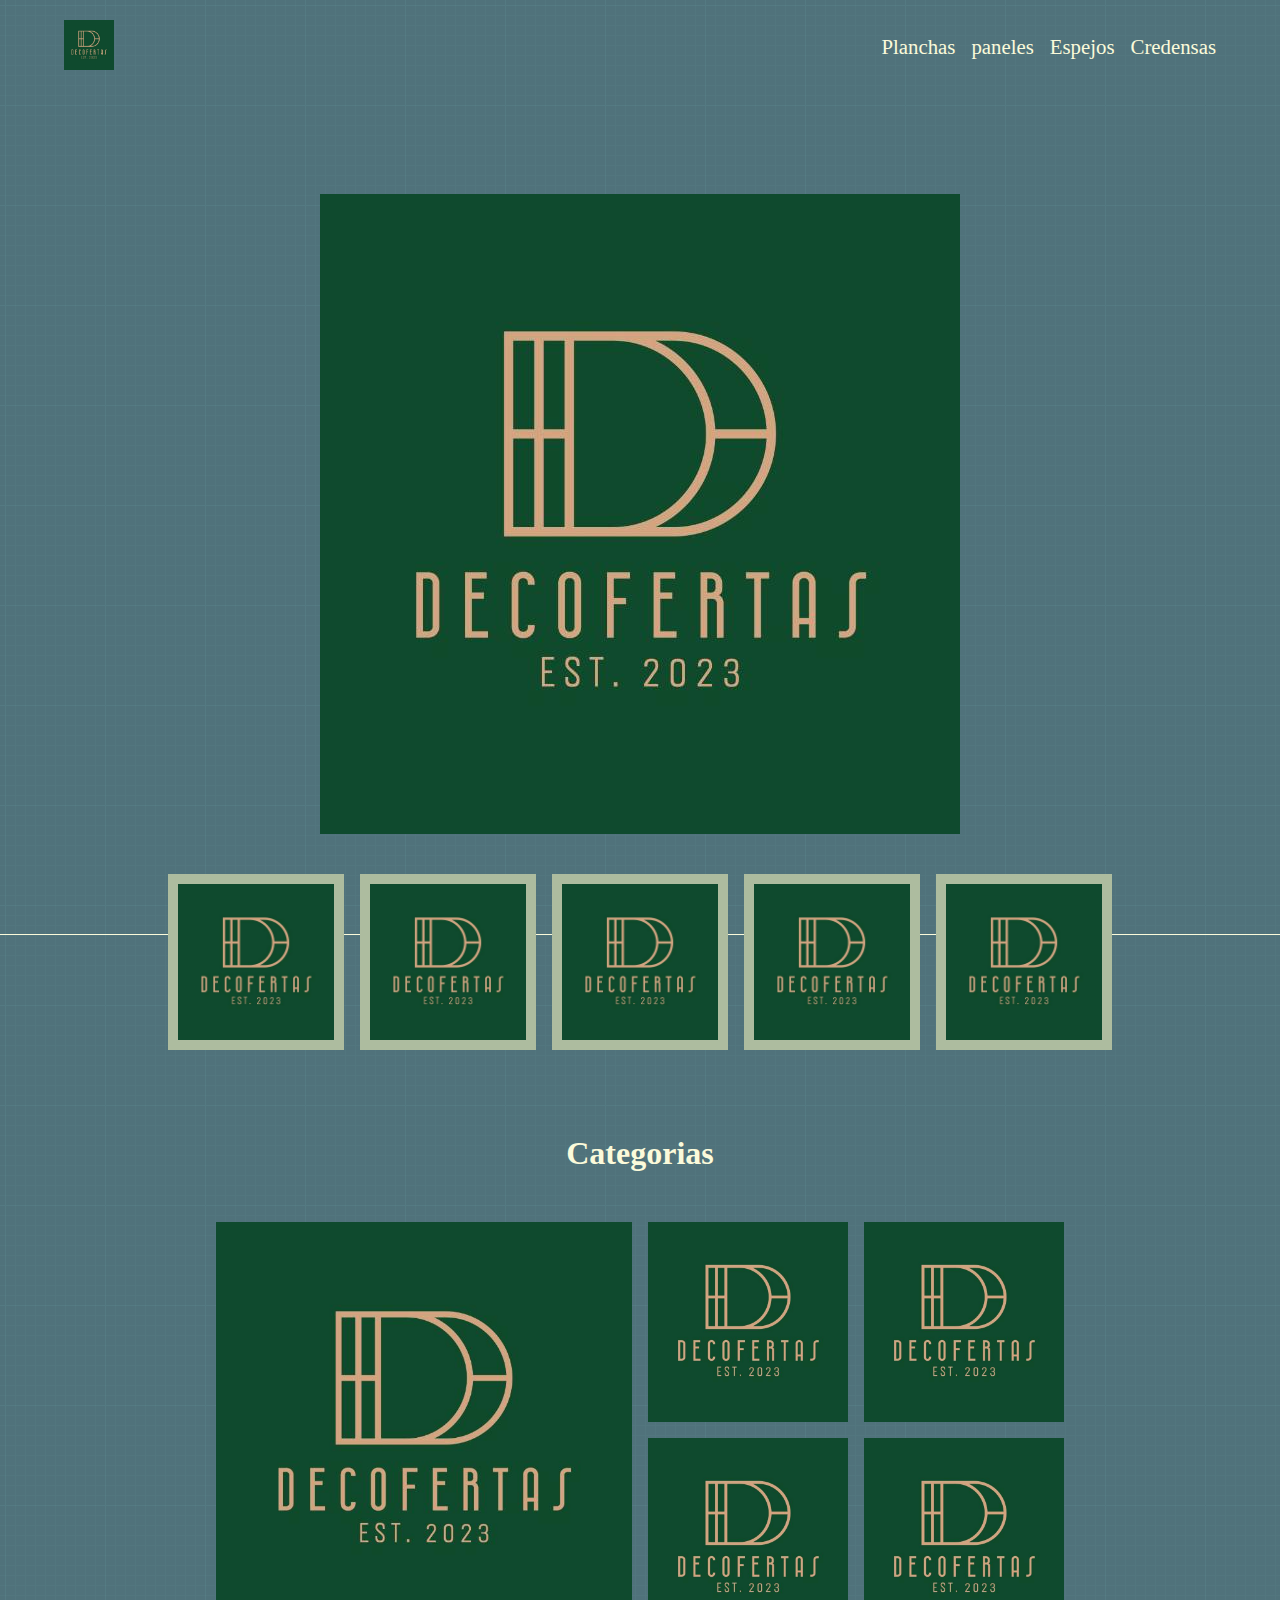
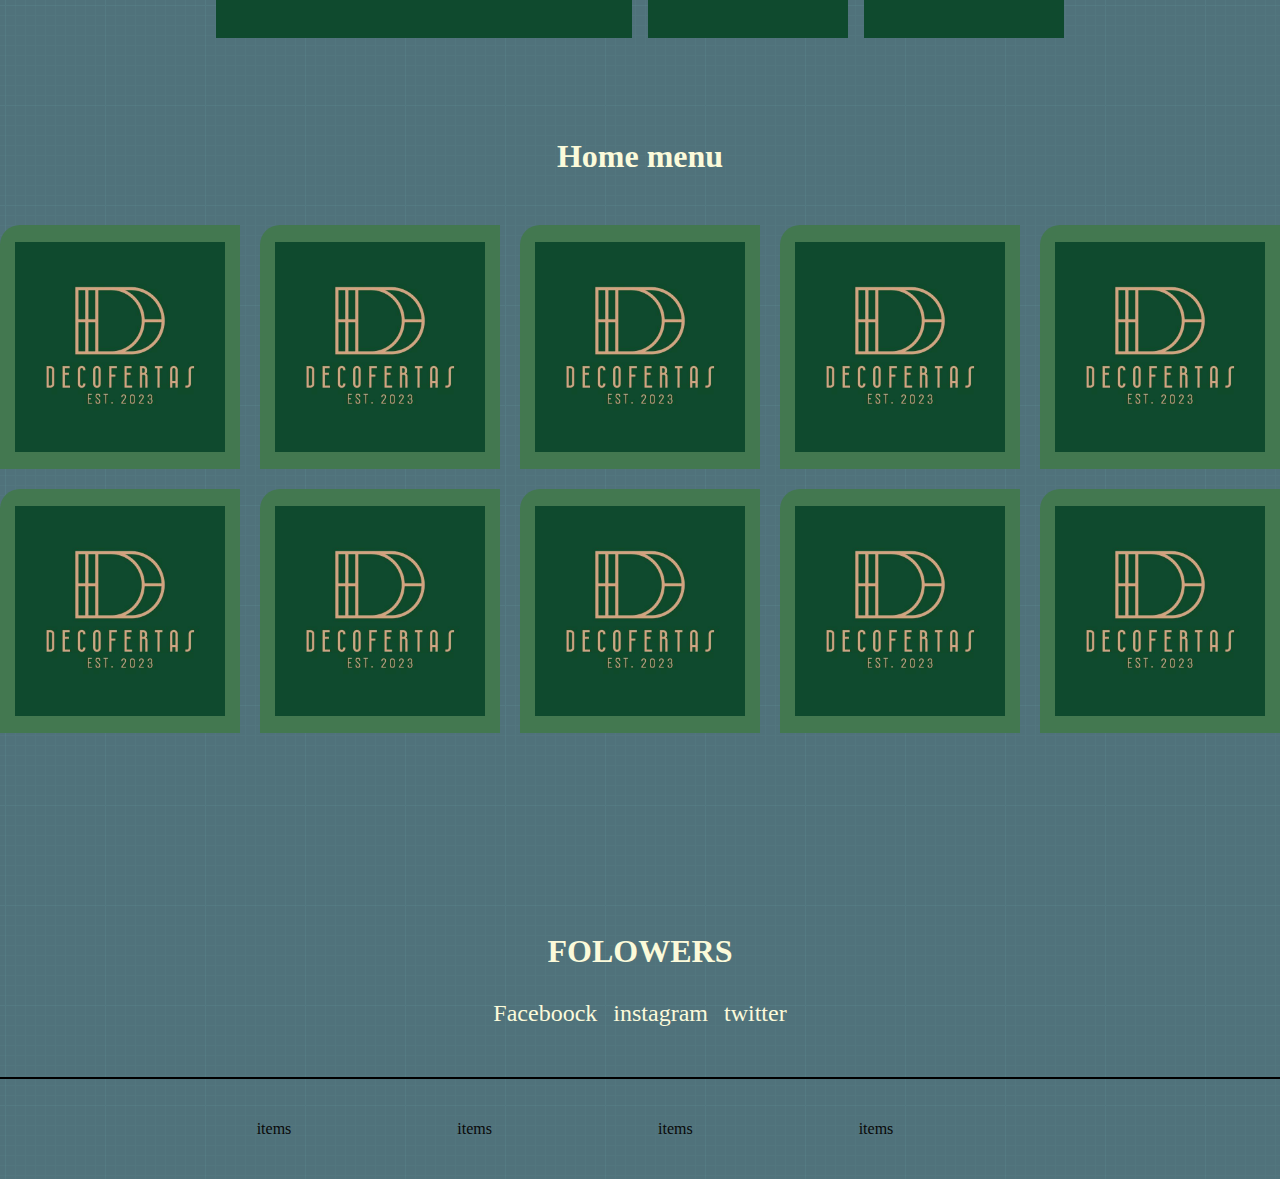
<file: index.html>
<!DOCTYPE html>
<html lang="en">

<head>
    <meta charset="UTF-8">
    <meta name="viewport" content="width=device-width, initial-scale=1.0">
    <link rel="stylesheet" href="./public/style.css">
    <title>Decofertas</title>
</head>

<body>
    <div class="nav-container">
    <nav class="nav">
            <a class="nav-img" href="#"><img class="img" src="./public/assets/image/Decoferta.png"alt="imagem Aqui"></a>
            <!-- <input class="input" type="text" placeholder="search"> -->
            <ul class="nav-list">
                <li class="list-li"><a class="list-a" href="">Planchas </a></li>
                <li class="list-li"><a class="list-a" href="">paneles  </a></li> 
                <li class="list-li"><a class="list-a" href="">Espejos  </a></li> 
                <li class="list-li"><a class="list-a" href="">Credensas</a></li> 
            </ul>
        </nav>
    </div>
    <section class="hero">
        <div class="hero-container">
            <img class="hero-img" src="./public/assets/image/Decoferta.png" alt="">
            <div class="hero__relative">
                <img class="hero-img--relative imagen1" src="./public/assets/image/Decoferta.png" alt="imagen1">
                <img class="hero-img--relative imagen2" src="./public/assets/image/Decoferta.png" alt="imagen2">
                <img class="hero-img--relative imagen3" src="./public/assets/image/Decoferta.png" alt="imagen3">
                <img class="hero-img--relative imagen3" src="./public/assets/image/Decoferta.png" alt="imagen3">
                <img class="hero-img--relative imagen3" src="./public/assets/image/Decoferta.png" alt="imagen3">
            </div>
        </div>
    </section>
    <section class="wrap-grid">
        <h1 class="categoris-title">Categorias</h1>
        <div class="wrap-categories">
            <img class="categories-image categoris--large" src="./public/assets/image/Decoferta.png" alt="">
            <img class="categories-image" src="./public/assets/image/Decoferta.png" alt="">
            <img class="categories-image" src="./public/assets/image/Decoferta.png" alt="">
            <img class="categories-image" src="./public/assets/image/Decoferta.png" alt="">
            <img class="categories-image" src="./public/assets/image/Decoferta.png" alt="">
        </div>
    </section>
    <section class="menu">
        <h2 class="menu-title">Home menu</h2>
        <div class="menu-grid">
            <div class="menu-grid-item"><img src="./public/assets/image/Decoferta.png" alt=""></div>
            <div class="menu-grid-item"><img src="./public/assets/image/Decoferta.png" alt=""></div>
            <div class="menu-grid-item"><img src="./public/assets/image/Decoferta.png" alt=""></div>
            <div class="menu-grid-item"><img src="./public/assets/image/Decoferta.png" alt=""></div>
            <div class="menu-grid-item"><img src="./public/assets/image/Decoferta.png" alt=""></div>
            <div class="menu-grid-item"><img src="./public/assets/image/Decoferta.png" alt=""></div>
            <div class="menu-grid-item"><img src="./public/assets/image/Decoferta.png" alt=""></div>
            <div class="menu-grid-item"><img src="./public/assets/image/Decoferta.png" alt=""></div>
            <div class="menu-grid-item"><img src="./public/assets/image/Decoferta.png" alt=""></div>
            <div class="menu-grid-item"><img src="./public/assets/image/Decoferta.png" alt=""></div>
        </div>
    </section>

    <section class="folowers">
        <div class="fls-container">
            <h2 class="folowers-title">FOLOWERS</h2>
            <ul class="folowers-list">
                <li><a href="#">Faceboock</a></li>
                <li><a href="#">instagram</a></li>
                <li><a href="#">twitter</a></li>
            </ul>
        </div>
    </section>

    <footer class="footer">
        <div class="footer-container">

            <ul class="footer-list">
                <li class="footer__list">
                    <a href="">items</a>
                </li>
                <li class="footer__list">
                    <a href="">items</a>
                </li>
                <li class="footer__list">
                    <a href="">items</a>
                </li>
                <li class="footer__list">
                    <a href="">items</a>
                </li>
            </ul>
        </div>
    </footer>
</body>

</html>
</file>
<file: public/style.css>
:root { 
    /* VARIBLES */
    --color-primario:#12372a;
    --sec-color:#437850;
    --color-middle:#adbc9f;
    --color-claro:#fbfada;
    --color-oscuro: rgba(0,0,0, 0.3);
}
/* GLOBALS */
* {
    padding: 0;
    margin: 0;
    box-sizing: border-box;
}
a{
    text-decoration: none;
    color: var(--color-claro);

}
body {
    background-image: url(./assets/image/Decoferta.png);
    background-color: #50727B;
    background-image: url("data:image/svg+xml,%3Csvg xmlns='http://www.w3.org/2000/svg' width='100' height='100' viewBox='0 0 100 100'%3E%3Cg fill-rule='evenodd'%3E%3Cg fill='%2359878c' fill-opacity='0.4'%3E%3Cpath opacity='.5' d='M96 [base64] 0v-9h-9v9h9zm-10 0v-9h-9v9h9zm-10 0v-9h-9v9h9zm-10 0v-9h-9v9h9zm-10 0v-9h-9v9h9zm-10 0v-9h-9v9h9zm-10 0v-9h-9v9h9zm-10 0v-9h-9v9h9zm-9-10h9v-9h-9v9zm10 0h9v-9h-9v9zm10 0h9v-9h-9v9zm10 0h9v-9h-9v9zm10 0h9v-9h-9v9zm10 0h9v-9h-9v9zm10 0h9v-9h-9v9zm10 0h9v-9h-9v9zm9-10v-9h-9v9h9zm-10 0v-9h-9v9h9zm-10 0v-9h-9v9h9zm-10 0v-9h-9v9h9zm-10 0v-9h-9v9h9zm-10 0v-9h-9v9h9zm-10 0v-9h-9v9h9zm-10 0v-9h-9v9h9zm-9-10h9v-9h-9v9zm10 0h9v-9h-9v9zm10 0h9v-9h-9v9zm10 0h9v-9h-9v9zm10 0h9v-9h-9v9zm10 0h9v-9h-9v9zm10 0h9v-9h-9v9zm10 0h9v-9h-9v9zm9-10v-9h-9v9h9zm-10 0v-9h-9v9h9zm-10 0v-9h-9v9h9zm-10 0v-9h-9v9h9zm-10 0v-9h-9v9h9zm-10 0v-9h-9v9h9zm-10 0v-9h-9v9h9zm-10 0v-9h-9v9h9zm-9-10h9v-9h-9v9zm10 0h9v-9h-9v9zm10 0h9v-9h-9v9zm10 0h9v-9h-9v9zm10 0h9v-9h-9v9zm10 0h9v-9h-9v9zm10 0h9v-9h-9v9zm10 0h9v-9h-9v9zm9-10v-9h-9v9h9zm-10 0v-9h-9v9h9zm-10 0v-9h-9v9h9zm-10 0v-9h-9v9h9zm-10 0v-9h-9v9h9zm-10 0v-9h-9v9h9zm-10 0v-9h-9v9h9zm-10 0v-9h-9v9h9zm-9-10h9v-9h-9v9zm10 0h9v-9h-9v9zm10 0h9v-9h-9v9zm10 0h9v-9h-9v9zm10 0h9v-9h-9v9zm10 0h9v-9h-9v9zm10 0h9v-9h-9v9zm10 0h9v-9h-9v9z'/%3E%3Cpath d='M6 5V0H5v5H0v1h5v94h1V6h94V5H6z'/%3E%3C/g%3E%3C/g%3E%3C/svg%3E");
}
li {
    list-style: none;
}
.nav-container {
  width: 90%;
  margin: auto;

}
.nav {
    display: flex;
    justify-content: space-between;
    align-items: center;
    padding: 20px 0;
}
.nav-img img {
    width: 50px;
    height: 50px;
    object-fit: contain;
}
.nav-list {
    display: flex;
    margin-left: 3rem;
    justify-content: flex-end;
    gap: 1rem;
    font-size: 1.3rem;

}
.list-li {
    /* padding: .5rem; */
    border-radius: .5rem;
    cursor: pointer;
    transition: all .3s ease-in-out;

}
.list-a:hover  {
    border-bottom:3px solid var(--color-claro);
}
.list-li:active {
   transform: scale(1.1);

}
.nav .input {
    display: flex;
    height: 2rem;
    padding-left: 1rem;
    border-radius: 1rem;
    flex: 1;
    margin-left: 1rem;
    border: none;
    outline: none;
    font-size: 1.3rem;
} 









.hero {
    position: relative;
    display: flex;
    margin-bottom: 200px;
    border-bottom: 1px solid var(--color-claro);
    justify-content: center;
    
}
.hero-container {
    display: flex;
    justify-content: space-between;
    align-items: center;
    flex-direction: column;
    padding: 100px 0;

}
.hero-img {
    width: 100%;
    height: 100%;
    object-fit: contain;
}
.hero__relative {
    top: 780px;
    position: absolute;
    justify-content: center;
    display: flex;
    width: 100%;
    gap: 1rem;
    margin: 0 auto;
}
.imagen1{
   
    width: 176px;
    border: 10px solid var(--color-middle);
}
.imagen2{
   
    width: 176px;
    border: 10px solid var(--color-middle);
}
.imagen3{

    width: 176px;
    border: 10px solid var(--color-middle);
}
.imagen1:hover {
    transform: scale(0.9);
    transition: all .3s ease-in-out;
}
.imagen2:hover {
    transform: scale(0.9);
    transition: all .3s ease-in-out;
}
.imagen3:hover {
    transform: scale(0.9);
    transition: all .3s ease-in-out;
}
.imagen1:active {
    transform: scale(1.1);
 
 }
 .imagen2:active {
    transform: scale(1.1);
 
 }
 .imagen3:active {
    transform: scale(1.1);
 
 }
.card {
    background-color: var(--color-claro);
    border-radius: 20px;
    padding: 20px;
    margin: 20px;
    box-shadow: 0 0 10px rgba(0,0,0,.1);
    transition: all .3s ease-in-out;

}
/* folowers */
.folowers {
    display: flex;
    justify-content: center;
    margin: 50px 0;
}
.fls-container {
    display: flex;
    width: auto;
    flex-flow: column nowrap;
    justify-content: center;
    align-items: center;
    color: var(--color-claro);
}
.folowers-title {
    font-size: 2rem;
    font-weight: bold;
    text-align: center;
    margin-bottom: 30px;
}
.folowers-list {
    display: flex;
    font-size: 24px;
    justify-content: center;
    align-items: center;
    gap: 1rem;
}
/* footer */
.footer-list {
    display: flex;
    justify-content: center;
    align-items: center;
    gap: 1rem;

}
.footer{
   width: 100%;
   margin: auto;
   border-top: 2px solid black;
}
.footer-container {
    display: flex;
    justify-content: center;
    align-items: center;
    height: 100px;
}
.footer-list {
    
    display: flex;
    align-items: center;
    justify-content: space-between;

}
.footer-list li {
    list-style: none;
    margin-right: 130px;    
}
.footer-list li a {
    text-decoration: none;
    color: rgb(9, 9, 9);
    margin: 0 10px;
}

/* CATEGORIAS */
.wrap-grid{
    margin: 100px 0;
}
.categoris-title {
    font-size: 2rem;
    font-weight: bold;
    text-align: center;
    margin-bottom: 50px;
    color: var(--color-claro);
}
.wrap-categories {
    display: grid;
    grid-template-columns: repeat(4, minmax(150px,200px));
    grid-auto-rows: 1fr;
    gap:1rem;
    place-content: center;
}
.categoris--large {
    grid-area: 1/1/3/3;
}
.categories-image{
    width: 100%;
    height: 100%;
    object-fit: cover;
}
.menu {
    margin-bottom: 200px;
}
.menu-title {
    font-size: 2rem;
    font-weight: bolder;
    text-align: center;
    margin-bottom: 50px;
    color: var(--color-claro);
}
.menu-grid {
    display: grid;
    gap: 20px;
    justify-content: center;
    grid-template-columns: repeat(5,minmax(100px,250px));
}
.menu-grid-item {
    background-color: var(--sec-color);
    padding: 15px;
    border-top-left-radius: 20px;
}
.menu-grid-item img {
    width: 100%;
    height: 100%;
    object-fit: contain;

}
</file>
